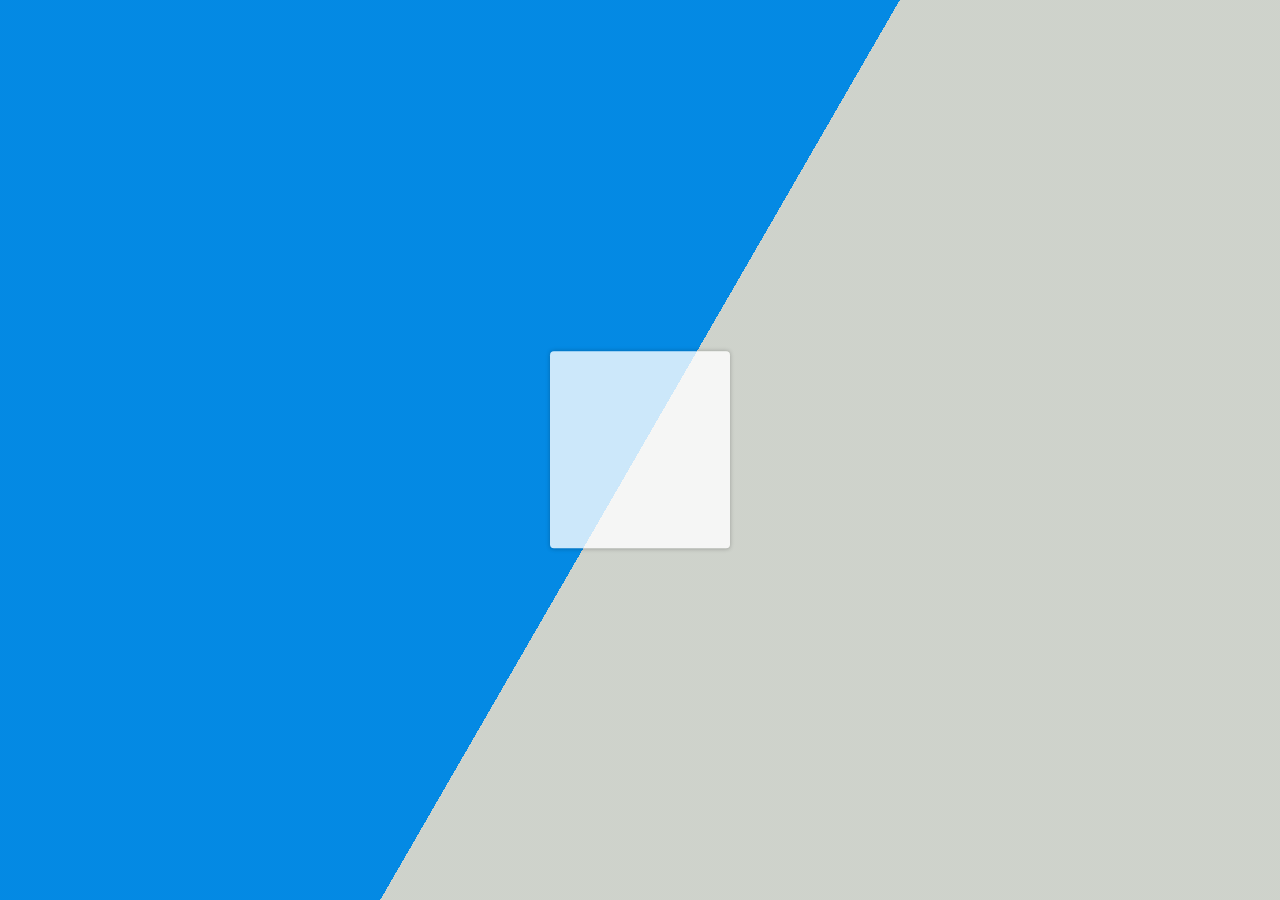
<file: index.html>
<!DOCTYPE html> 
<html lang="en">
<head>
  <link rel="stylesheet" href="/css/AnimatedWebsite.css"> 
  <link rel="stylesheet" href="/css/SlidingAnimatedWebsite.css">
</head>
<body>
<div class="masking-container">
    <h1 class="masked-text">Bulelani Mzelemu</h1>
</div>
<div class="bg"></div>
<div class="bg bg2"></div>
<div class="bg bg3"></div>
<div class="content">
  <h1>  </h1>
</div>
   

</body>
</html>
</file>
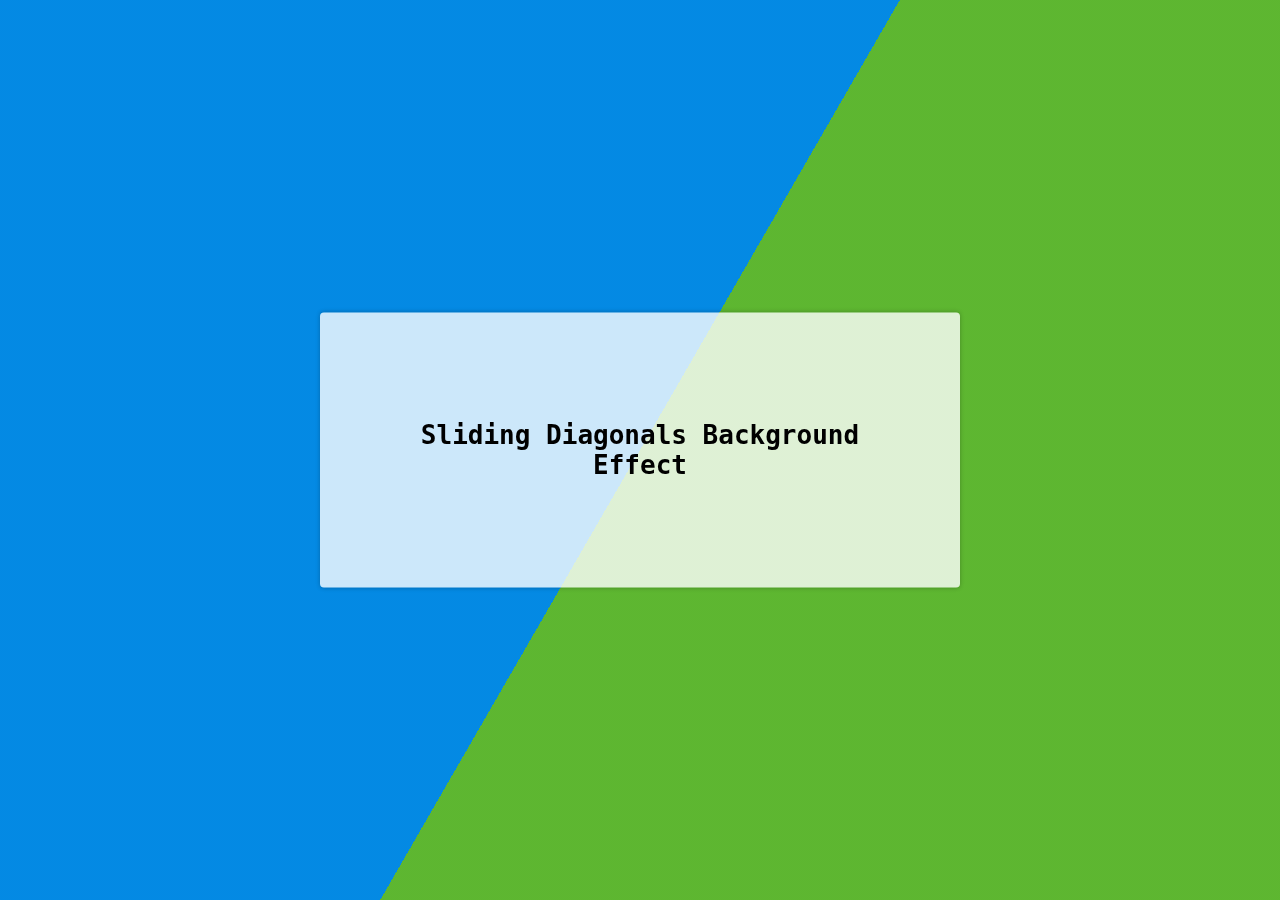
<file: html/index.html>
<!DOCTYPE html> 
<html lang="en">
<head>
  <link rel="stylesheet" href="../css/animated website.css"> 
  <link rel="stylesheet" href="../css/sliding animated website.css">
</head>
<body>
<div class="masking-container">
    <h1 class="masked-text">Bulelani Mzelemu</h1>
</div>
<div class="bg"></div>
<div class="bg bg2"></div>
<div class="bg bg3"></div>
<div class="content">
  <h1>Sliding Diagonals Background Effect</h1>
</div>
   

</body>
</html>
</file>
<file: css/AnimatedWebsite.css>
body {
    display: flex;
    justify-content: center;
    align-items: center;
    height: 100vh;
    margin: 0;
    background: #222;
    font-family: 'Arial', sans-serif;
    overflow: hidden;
}

.masked-text {
    font-size: 8rem;
    font-weight: bold;
    color: transparent;
    background-image: url('https://images.unsplash.com/photo-1732535725600-f805d8b33c9c?q=80&w=1470&auto=format&fit=crop&ixlib=rb-4.0.3&ixid=M3wxMjA3fDB8MHxwaG90by1wYWdlfHx8fGVufDB8fHx8fA%3D%3D'); 
    background-size: 200%; /* Enlarged for smooth animation */
    background-position: 0 50%;
    background-clip: text;
    -webkit-background-clip: text;
    -webkit-text-fill-color: transparent;
    animation: animate-background 5s infinite alternate linear;
}

@keyframes animate-background {
    0% {
        background-position: 0 50%;
    }
    100% {
        background-position: 100% 50%;
    }
}
</file>
<file: css/SlidingAnimatedWebsite.css>
html {
  height:100%;
}

body {
  margin:0;
}

.bg {
  animation:slide 3s ease-in-out infinite alternate;
  background-image: linear-gradient(-60deg, rgb(231, 236, 228) 50%, #09f 50%);
  bottom:0;
  left:-50%;
  opacity:.5;
  position:fixed;
  right:-50%;
  top:0;
  z-index:-1;
}

.bg2 {
  animation-direction:alternate-reverse;
  animation-duration:4s;
}

.bg3 {
  animation-duration:5s;
}

.content {
  background-color:rgba(255,255,255,.8);
  border-radius:.25em;
  box-shadow:0 0 .25em rgba(0,0,0,.25);
  box-sizing:border-box;
  left:50%;
  padding:10vmin;
  position:fixed;
  text-align:center;
  top:50%;
  transform:translate(-50%, -50%);
}

h1 {
  font-family:monospace;
}

@keyframes slide {
  0% {
    transform:translateX(-25%);
  }
  100% {
    transform:translateX(25%);
  }
}
</file>
<file: css/animated website.css>
body {
    display: flex;
    justify-content: center;
    align-items: center;
    height: 100vh;
    margin: 0;
    background: #222;
    font-family: 'Arial', sans-serif;
    overflow: hidden;
}

.masked-text {
    font-size: 8rem;
    font-weight: bold;
    color: transparent;
    background-image: url('https://images.unsplash.com/photo-1732535725600-f805d8b33c9c?q=80&w=1470&auto=format&fit=crop&ixlib=rb-4.0.3&ixid=M3wxMjA3fDB8MHxwaG90by1wYWdlfHx8fGVufDB8fHx8fA%3D%3D'); 
    background-size: 200%; /* Enlarged for smooth animation */
    background-position: 0 50%;
    background-clip: text;
    -webkit-background-clip: text;
    -webkit-text-fill-color: transparent;
    animation: animate-background 5s infinite alternate linear;
}

@keyframes animate-background {
    0% {
        background-position: 0 50%;
    }
    100% {
        background-position: 100% 50%;
    }
}
</file>
<file: css/sliding animated website.css>
html {
  height:100%;
}

body {
  margin:0;
}

.bg {
  animation:slide 3s ease-in-out infinite alternate;
  background-image: linear-gradient(-60deg, #6c3 50%, #09f 50%);
  bottom:0;
  left:-50%;
  opacity:.5;
  position:fixed;
  right:-50%;
  top:0;
  z-index:-1;
}

.bg2 {
  animation-direction:alternate-reverse;
  animation-duration:4s;
}

.bg3 {
  animation-duration:5s;
}

.content {
  background-color:rgba(255,255,255,.8);
  border-radius:.25em;
  box-shadow:0 0 .25em rgba(0,0,0,.25);
  box-sizing:border-box;
  left:50%;
  padding:10vmin;
  position:fixed;
  text-align:center;
  top:50%;
  transform:translate(-50%, -50%);
}

h1 {
  font-family:monospace;
}

@keyframes slide {
  0% {
    transform:translateX(-25%);
  }
  100% {
    transform:translateX(25%);
  }
}
</file>
